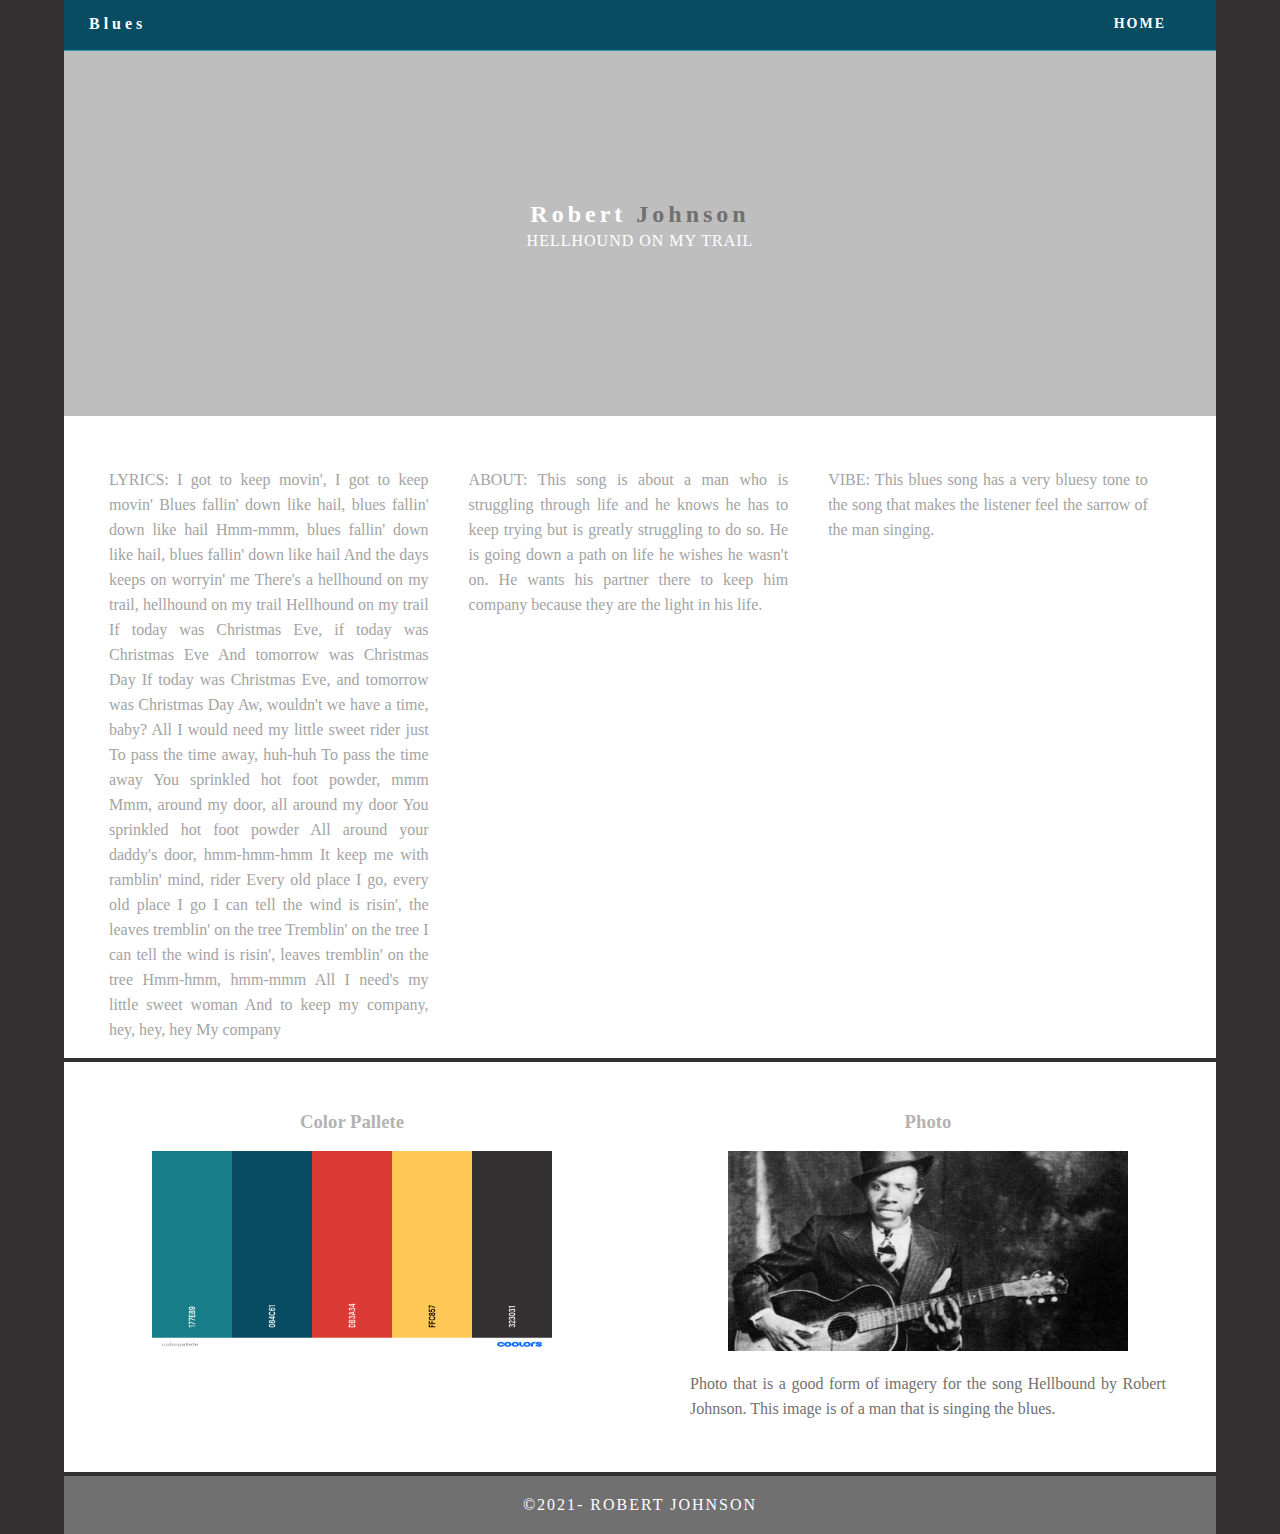
<file: index.html>
<!doctype html>
<html lang="en-US">
<head>
<meta charset="UTF-8">
<meta http-equiv="X-UA-Compatible" content="IE=edge">
<meta name="viewport" content="width=device-width, initial-scale=1">
<title>Robert Johnson Page</title>
<link href="stylesheet.css" rel="stylesheet" type="text/css">
<!--The following script tag downloads a font from the Adobe Edge Web Fonts server for use within the web page. We recommend that you do not modify it.-->
<script>var __adobewebfontsappname__="dreamweaver"</script>
<script src="http://use.edgefonts.net/source-sans-pro:n2:default.js" type="text/javascript"></script>

</head>
<body>
<!-- Main Container -->
<div class="container"> 
  <!-- Navigation -->
  <header> <a href="">
    <h4 class="logo">Blues</h4>
    </a>
    <nav>
      <ul>
        <li><a href="#hero">HOME</a></li>
       
      </ul>
    </nav>
  </header>
  <!-- Hero Section -->
  <section class="hero" id="hero">
    <h2 class="hero_header">Robert <span class="light">Johnson</span></h2>
    <p class="tagline">Hellhound on my Trail</p>
  </section>
  <!-- About Section -->
  <section class="about" id="about">
    <h2 class="hidden">About</h2>
    <p class="text_column">LYRICS: I got to keep movin', I got to keep movin' Blues fallin' down like hail, blues fallin' down like hail Hmm-mmm, blues fallin' down like hail, blues fallin' down like hail And the days keeps on worryin' me There's a hellhound on my trail, hellhound on my trail Hellhound on my trail If today was Christmas Eve, if today was Christmas Eve And tomorrow was Christmas Day If today was Christmas Eve, and tomorrow was Christmas Day Aw, wouldn't we have a time, baby? All I would need my little sweet rider just To pass the time away, huh-huh To pass the time away You sprinkled hot foot powder, mmm Mmm, around my door, all around my door You sprinkled hot foot powder All around your daddy's door, hmm-hmm-hmm It keep me with ramblin' mind, rider Every old place I go, every old place I go I can tell the wind is risin', the leaves tremblin' on the tree Tremblin' on the tree I can tell the wind is risin', leaves tremblin' on the tree Hmm-hmm, hmm-mmm All I need's my little sweet woman And to keep my company, hey, hey, hey My company </p>
    <p class="text_column">ABOUT: This song is about a man who is struggling through life and he knows he has to keep trying but is greatly struggling to do so. He is going down a path on life he wishes he wasn't on. He wants his partner there to keep him company because they are the light in his life. </p>
    <p class="text_column">VIBE: This blues song has a very bluesy tone to the song that makes the listener feel the sarrow of the man singing. </p>
  </section>
  
 
  <!-- More Info Section -->
  <footer>
    <article class="footer_column">
      <h3>Color Pallete</h3>
      <img src="colorpallete.png" alt="" width="400" height="200" class="cards"/>
      
    </article>
    <article class="footer_column">
      <h3>Photo</h3>
      <img src="johnson.png" alt="" width="400" height="200" class="cards"/>
      <p>Photo that is a good form of imagery for the song Hellbound by Robert Johnson. This image is of a man that is singing the blues.</p>
    </article>
  </footer>
 
  <!-- Copyrights Section -->
  <div class="copyright">&copy;2021- <strong>Robert Johnson</strong></div>
</div>
<!-- Main Container Ends -->
</body>
</html>
</file>
<file: stylesheet.css>
@charset "UTF-8";
/* Body */
body {
	font-family: source-sans-pro;
	background-color: #323031;
	margin-top: 0px;
	margin-right: 0px;
	margin-bottom: 0px;
	margin-left: 0px;
	font-style: normal;
	font-weight: 200;
}
/* Container */
.container {
	width: 90%;
	margin-left: auto;
	margin-right: auto;
	height: 1000px;
	background-color: #FFFFFF;
}
/* Navigation */
header {
	width: 100%;
	height: 5%;
	background-color: #084C61;
	border-bottom: 1px solid #2C9AB7;
}
.logo {
	color: #fff;
	font-weight: bold;
	text-align: undefined;
	width: 10%;
	float: left;
	margin-top: 15px;
	margin-left: 25px;
	letter-spacing: 4px;
}
nav {
	float: right;
	width: 50%;
	text-align: right;
	margin-right: 25px;
}
header nav ul {
	list-style: none;
	float: right;
}
nav ul li {
	float: left;
	color: #FFFFFF;
	font-size: 14px;
	text-align: left;
	margin-right: 25px;
	letter-spacing: 2px;
	font-weight: bold;
	transition: all 0.3s linear;
}
ul li a {
	color: #FFFFFF;
	text-decoration: none;
}
ul li:hover a {
	color: #2C9AB7;
}
.hero_header {
	color: #FFFFFF;
	text-align: center;
	margin-top: 0px;
	margin-right: 0px;
	margin-bottom: 0px;
	margin-left: 0px;
	letter-spacing: 4px;
}
/* Hero Section */
.hero {
	background-color: #BFBEBF;
	padding-top: 150px;
	padding-bottom: 150px;
}
.light {
	font-weight: bold;
	color: #717070;
}
.tagline {
	text-align: center;
	color: #FFFFFF;
	margin-top: 4px;
	font-weight: lighter;
	text-transform: uppercase;
	letter-spacing: 1px;
}
/* About Section */
.text_column {
	width: 29%;
	text-align: justify;
	font-weight: lighter;
	line-height: 25px;
	float: left;
	padding-left: 20px;
	padding-right: 20px;
	color: #A3A3A3;
}
.about {
	padding-left: 25px;
	padding-right: 25px;
	padding-top: 35px;
	display: inline-block;
	background-color: #FFFFFF;
	margin-top: 0px;
}
/* Stats Gallery */
.stats {
	color: #717070;
	margin-bottom: 5px;
}
.gallery {
	clear: both;
	display: inline-block;
	width: 100%;
	background-color: #FFFFFF;
	/* [disabled]min-width: 400px;
*/
	padding-bottom: 35px;
	padding-top: 0px;
	margin-top: -5px;
	margin-bottom: 0px;
}
.thumbnail {
	width: 25%;
	text-align: center;
	float: left;
	margin-top: 35px;
}
.gallery .thumbnail h4 {
	margin-top: 5px;
	margin-right: 5px;
	margin-bottom: 5px;
	margin-left: 5px;
	color: #52BAD5;
}
.gallery .thumbnail p {
	margin-top: 0px;
	margin-right: 0px;
	margin-bottom: 0px;
	margin-left: 0px;
	color: #A3A3A3;
}
/* Parallax Section */
.banner {
	background-color: #2D9AB7;
	background-image: url(../images/parallax.png);
	height: 400px;
	background-attachment: fixed;
	background-size: cover;
	background-repeat: no-repeat;
}
.parallax {
	color: #FFFFFF;
	text-align: right;
	padding-right: 100px;
	padding-top: 110px;
	letter-spacing: 2px;
	margin-top: 0px;
}
.parallax_description {
	color: #FFFFFF;
	text-align: right;
	padding-right: 100px;
	width: 30%;
	float: right;
	font-weight: lighter;
	line-height: 23px;
	margin-top: 0px;
	margin-right: 0px;
	margin-bottom: 0px;
	margin-left: 0px;
}
/* More info */
footer {
	background-color: #FFFFFF;
	padding-bottom: 35px;
}
.footer_column {
	width: 50%;
	text-align: center;
	padding-top: 30px;
	float: left;
}
footer .footer_column h3 {
	color: #B3B3B3;
	text-align: center;
}
footer .footer_column p {
	color: #717070;
	background-color: #FFFFFF;
}
.cards {
	width: 100%;
	height: auto;
	max-width: 400px;
	max-height: 200px;
}
footer .footer_column p {
	padding-left: 30px;
	padding-right: 30px;
	text-align: justify;
	line-height: 25px;
	font-weight: lighter;
	margin-left: 20px;
	margin-right: 20px;
}
.button {
	width: 200px;
	margin-top: 40px;
	margin-right: auto;
	margin-bottom: auto;
	margin-left: auto;
	padding-top: 20px;
	padding-right: 10px;
	padding-bottom: 20px;
	padding-left: 10px;
	text-align: center;
	vertical-align: middle;
	border-radius: 0px;
	text-transform: uppercase;
	font-weight: bold;
	letter-spacing: 2px;
	border: 3px solid #FFFFFF;
	color: #FFFFFF;
	transition: all 0.3s linear;
}
.button:hover {
	background-color: #FEFEFE;
	color: #C4C4C4;
	cursor: pointer;
}
.copyright {
	text-align: center;
	padding-top: 20px;
	padding-bottom: 20px;
	background-color: #717070;
	color: #FFFFFF;
	text-transform: uppercase;
	font-weight: lighter;
	letter-spacing: 2px;
	border-top-width: 2px;
}
.footer_banner {
	background-color: #B3B3B3;
	padding-top: 60px;
	padding-bottom: 60PX;
	margin-bottom: 0px;
	background-image: url(../images/pattern.png);
	background-repeat: repeat;
}
footer {
	display: inline-block;
}
.hidden {
	display: none;
}

/* Mobile */
@media (max-width: 320px) {
.logo {
	width: 100%;
	text-align: center;
	margin-top: 13px;
	margin-right: 0px;
	margin-bottom: 0px;
	margin-left: 0px;
}
.container header nav {
	margin-top: 0px;
	margin-right: 0px;
	margin-bottom: 0px;
	margin-left: 0px;
	width: 100%;
	float: none;
	display: none;
}
header nav ul {
}
nav ul li {
	margin-top: 0px;
	margin-right: 0px;
	margin-bottom: 0px;
	margin-left: 0px;
	width: 100%;
	text-align: center;
}
.text_column {
	width: 100%;
	text-align: justify;
	padding-top: 0px;
	padding-right: 0px;
	padding-bottom: 0px;
	padding-left: 0px;
}
.thumbnail {
	width: 100%;
}
.footer_column {
	width: 100%;
	margin-top: 0px;
}
.parallax {
	text-align: center;
	margin-top: 0px;
	margin-right: 0px;
	margin-bottom: 0px;
	margin-left: 0px;
	padding-top: 40%;
	padding-right: 0px;
	padding-bottom: 0px;
	padding-left: 0px;
	width: 100%;
	font-size: 18px;
}
.parallax_description {
	padding-top: 0px;
	padding-right: 0px;
	padding-bottom: 0px;
	padding-left: 0px;
	width: 90%;
	margin-top: 25px;
	margin-right: 0px;
	margin-bottom: 0px;
	margin-left: 12px;
	float: none;
	text-align: center;
}
.banner {
	background-color: #2D9AB7;
	background-image: none;
}
.tagline {
	margin-top: 20px;
	line-height: 22px;
}
.hero_header {
	padding-left: 10px;
	padding-right: 10px;
	line-height: 22px;
	text-align: center;
}
}

/* Small Tablets */
@media (min-width: 321px)and (max-width: 767px) {
.logo {
	width: 100%;
	text-align: center;
	margin-top: 13px;
	margin-right: 0px;
	margin-bottom: 0px;
	margin-left: 0px;
	color: #043745;
}
.container header nav {
	margin-top: 0px;
	margin-right: 0px;
	margin-bottom: 0px;
	margin-left: 0px;
	width: 100%;
	float: none;
	overflow: auto;
	display: inline-block;
	background: #52bad5;
}
header nav ul {
	padding: 0px;
	float: none;
}
nav ul li {
	margin-top: 0px;
	margin-right: 0px;
	margin-bottom: 0px;
	margin-left: 0px;
	width: 100%;
	text-align: center;
	padding-top: 8px;
	padding-bottom: 8px;
}
.text_column {
	width: 100%;
	text-align: left;
	padding-top: 0px;
	padding-right: 0px;
	padding-bottom: 0px;
	padding-left: 0px;
}
.thumbnail {
	width: 100%;
}
.footer_column {
	width: 100%;
	margin-top: 0px;
}
.parallax {
	text-align: center;
	margin-top: 0px;
	margin-right: 0px;
	margin-bottom: 0px;
	margin-left: 0px;
	padding-top: 40%;
	padding-right: 0px;
	padding-bottom: 0px;
	padding-left: 0px;
	width: 100%;
	font-size: 18px;
}
.parallax_description {
	padding-top: 0px;
	padding-right: 0px;
	padding-bottom: 0px;
	padding-left: 0px;
	margin-top: 30%;
	margin-right: 0px;
	margin-bottom: 0px;
	margin-left: 0px;
	float: none;
	width: 100%;
	text-align: center;
}
.thumbnail {
	width: 50%;
}
.parallax {
	margin-top: 0px;
	margin-right: 0px;
	margin-bottom: 0px;
	margin-left: 0px;
	padding-right: 0px;
	padding-bottom: 0px;
	padding-left: 0px;
	padding-top: 20%;
}
.parallax_description {
	margin-top: 0px;
	margin-right: 0px;
	margin-bottom: 0px;
	margin-left: 0px;
	width: 100%;
	padding-top: 30px;
}
.banner {
	padding-left: 20px;
	padding-right: 20px;
}
.footer_column {
	width: 100%;
}
}

/* Small Desktops */
@media (min-width: 768px) and (max-width: 1096px) {
.text_column {
	width: 100%;
}
.thumbnail {
	width: 50%;
}
.text_column {
	width: 100%;
	margin-top: 0px;
	margin-right: 0px;
	margin-bottom: 0px;
	margin-left: 0px;
	padding-top: 0px;
	padding-right: 0px;
	padding-bottom: 0px;
	padding-left: 0px;
}
.banner {
	margin-top: 0px;
	padding-top: 0px;
}
}
</file>
